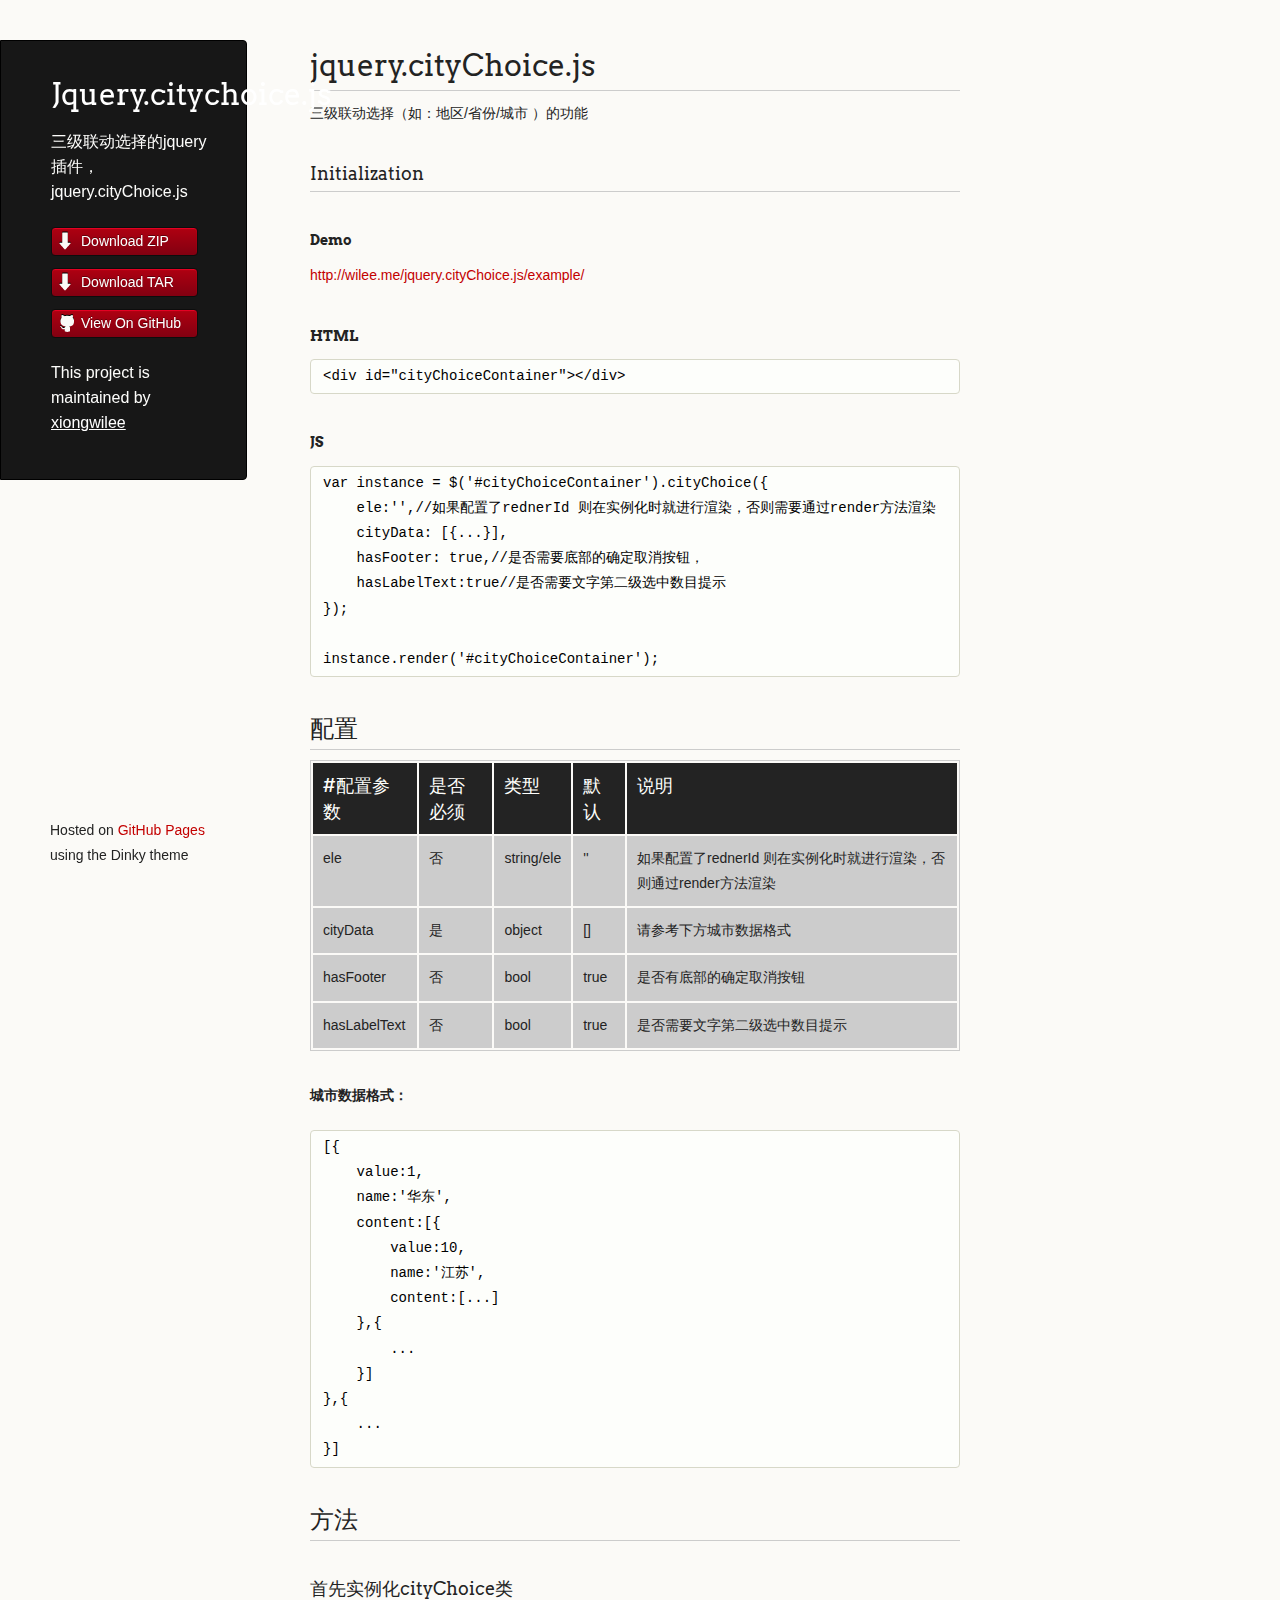
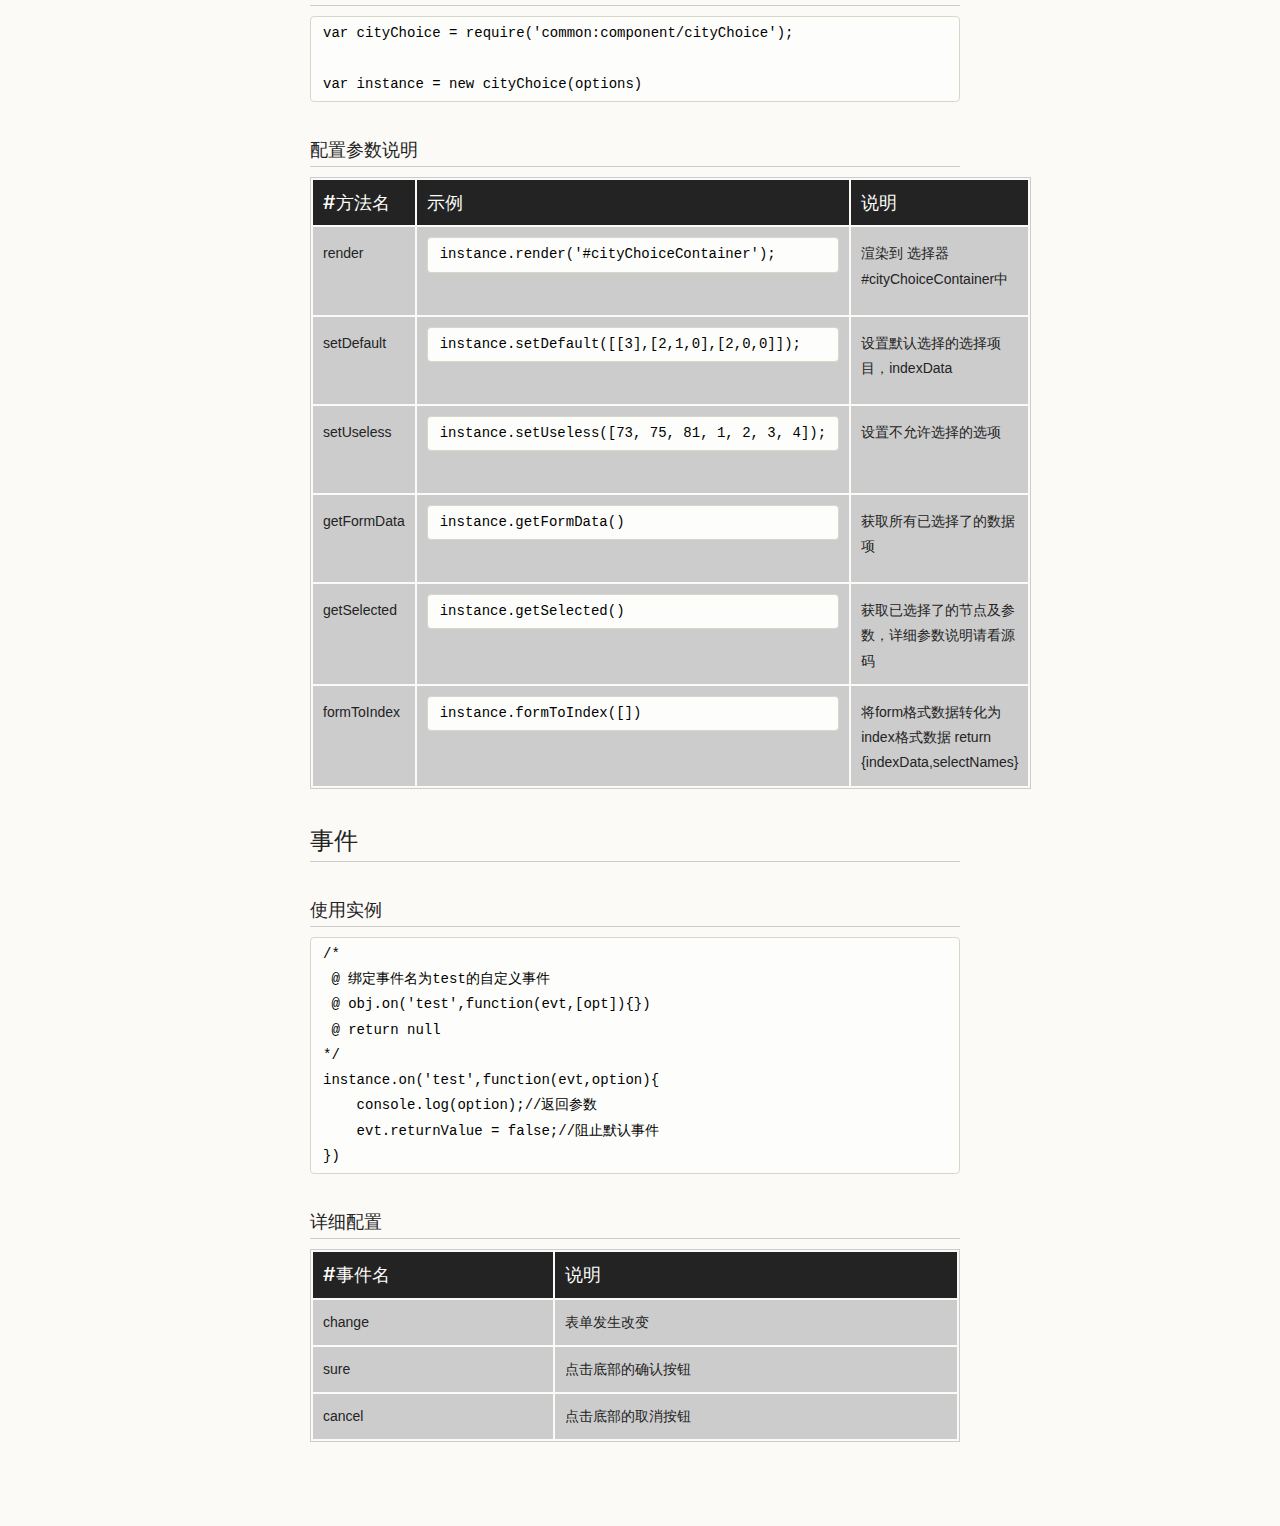
<file: index.html>
<!doctype html>
<html>
  <head>
    <meta charset="utf-8">
    <meta http-equiv="X-UA-Compatible" content="chrome=1">
    <title>Jquery.citychoice.js by xiongwilee</title>

    <link rel="stylesheet" href="stylesheets/styles.css">
    <link rel="stylesheet" href="stylesheets/github-light.css">
    <script src="javascripts/scale.fix.js"></script>
    <meta name="viewport" content="width=device-width, initial-scale=1, user-scalable=no">
    <!--[if lt IE 9]>
    <script src="//html5shiv.googlecode.com/svn/trunk/html5.js"></script>
    <![endif]-->
  </head>
  <body>
    <div class="wrapper">
      <header>
        <h1 class="header">Jquery.citychoice.js</h1>
        <p class="header">三级联动选择的jquery插件，jquery.cityChoice.js</p>

        <ul>
          <li class="download"><a class="buttons" href="https://github.com/xiongwilee/jquery.cityChoice.js/zipball/master">Download ZIP</a></li>
          <li class="download"><a class="buttons" href="https://github.com/xiongwilee/jquery.cityChoice.js/tarball/master">Download TAR</a></li>
          <li><a class="buttons github" href="https://github.com/xiongwilee/jquery.cityChoice.js">View On GitHub</a></li>
        </ul>

        <p class="header">This project is maintained by <a class="header name" href="https://github.com/xiongwilee">xiongwilee</a></p>


      </header>
      <section>
        <h1>
<a id="jquerycitychoicejs" class="anchor" href="#jquerycitychoicejs" aria-hidden="true"><span aria-hidden="true" class="octicon octicon-link"></span></a>jquery.cityChoice.js</h1>

<p>三级联动选择（如：地区/省份/城市 ）的功能</p>

<h3>
<a id="initialization" class="anchor" href="#initialization" aria-hidden="true"><span aria-hidden="true" class="octicon octicon-link"></span></a>Initialization</h3>

<h4>
<a id="demo" class="anchor" href="#demo" aria-hidden="true"><span aria-hidden="true" class="octicon octicon-link"></span></a>Demo</h4>

<p><a href="http://wilee.me/jquery.cityChoice.js/example/">http://wilee.me/jquery.cityChoice.js/example/</a> </p>

<h4>
<a id="html" class="anchor" href="#html" aria-hidden="true"><span aria-hidden="true" class="octicon octicon-link"></span></a>HTML</h4>

<pre><code>&lt;div id="cityChoiceContainer"&gt;&lt;/div&gt;
</code></pre>

<h4>
<a id="js" class="anchor" href="#js" aria-hidden="true"><span aria-hidden="true" class="octicon octicon-link"></span></a>JS</h4>

<pre><code>var instance = $('#cityChoiceContainer').cityChoice({
    ele:'',//如果配置了rednerId 则在实例化时就进行渲染，否则需要通过render方法渲染
    cityData: [{...}],
    hasFooter: true,//是否需要底部的确定取消按钮，
    hasLabelText:true//是否需要文字第二级选中数目提示
});

instance.render('#cityChoiceContainer');
</code></pre>

<h2>
<a id="配置" class="anchor" href="#%E9%85%8D%E7%BD%AE" aria-hidden="true"><span aria-hidden="true" class="octicon octicon-link"></span></a>配置</h2>

<table>
<thead>
<tr>
<th>#配置参数</th>
<th>是否必须</th>
<th>类型</th>
<th>默认</th>
<th>说明</th>
</tr>
</thead>
<tbody>
<tr>
<td>ele</td>
<td>否</td>
<td>string/ele</td>
<td>''</td>
<td>如果配置了rednerId 则在实例化时就进行渲染，否则通过render方法渲染</td>
</tr>
<tr>
<td>cityData</td>
<td>是</td>
<td>object</td>
<td>[]</td>
<td>请参考下方城市数据格式</td>
</tr>
<tr>
<td>hasFooter</td>
<td>否</td>
<td>bool</td>
<td>true</td>
<td>是否有底部的确定取消按钮</td>
</tr>
<tr>
<td>hasLabelText</td>
<td>否</td>
<td>bool</td>
<td>true</td>
<td>是否需要文字第二级选中数目提示</td>
</tr>
</tbody>
</table>

<p><strong>城市数据格式：</strong></p>

<pre><code>[{
    value:1,
    name:'华东',
    content:[{
        value:10,
        name:'江苏',
        content:[...]
    },{
        ...
    }]
},{
    ...
}]
</code></pre>

<h2>
<a id="方法" class="anchor" href="#%E6%96%B9%E6%B3%95" aria-hidden="true"><span aria-hidden="true" class="octicon octicon-link"></span></a>方法</h2>

<h3>
<a id="首先实例化citychoice类" class="anchor" href="#%E9%A6%96%E5%85%88%E5%AE%9E%E4%BE%8B%E5%8C%96citychoice%E7%B1%BB" aria-hidden="true"><span aria-hidden="true" class="octicon octicon-link"></span></a>首先实例化cityChoice类</h3>

<pre><code>var cityChoice = require('common:component/cityChoice');

var instance = new cityChoice(options)
</code></pre>

<h3>
<a id="配置参数说明" class="anchor" href="#%E9%85%8D%E7%BD%AE%E5%8F%82%E6%95%B0%E8%AF%B4%E6%98%8E" aria-hidden="true"><span aria-hidden="true" class="octicon octicon-link"></span></a>配置参数说明</h3>

<table>
<thead>
<tr>
<th>#方法名</th>
<th>示例</th>
<th>说明</th>
</tr>
</thead>
<tbody>
<tr>
<td>render</td>
<td><pre>instance.render('#cityChoiceContainer');</pre></td>
<td>渲染到 选择器#cityChoiceContainer中</td>
</tr>
<tr>
<td>setDefault</td>
<td><pre>instance.setDefault([[3],[2,1,0],[2,0,0]]);</pre></td>
<td>设置默认选择的选择项目，indexData</td>
</tr>
<tr>
<td>setUseless</td>
<td><pre>instance.setUseless([73, 75, 81, 1, 2, 3, 4]);</pre></td>
<td>设置不允许选择的选项</td>
</tr>
<tr>
<td>getFormData</td>
<td><pre>instance.getFormData()</pre></td>
<td>获取所有已选择了的数据项</td>
</tr>
<tr>
<td>getSelected</td>
<td><pre>instance.getSelected()</pre></td>
<td>获取已选择了的节点及参数，详细参数说明请看源码</td>
</tr>
<tr>
<td>formToIndex</td>
<td><pre>instance.formToIndex([])</pre></td>
<td>将form格式数据转化为index格式数据 return {indexData,selectNames}</td>
</tr>
</tbody>
</table>

<h2>
<a id="事件" class="anchor" href="#%E4%BA%8B%E4%BB%B6" aria-hidden="true"><span aria-hidden="true" class="octicon octicon-link"></span></a>事件</h2>

<h3>
<a id="使用实例" class="anchor" href="#%E4%BD%BF%E7%94%A8%E5%AE%9E%E4%BE%8B" aria-hidden="true"><span aria-hidden="true" class="octicon octicon-link"></span></a>使用实例</h3>

<pre><code>/*
 @ 绑定事件名为test的自定义事件
 @ obj.on('test',function(evt,[opt]){})
 @ return null
*/
instance.on('test',function(evt,option){
    console.log(option);//返回参数
    evt.returnValue = false;//阻止默认事件
})
</code></pre>

<h3>
<a id="详细配置" class="anchor" href="#%E8%AF%A6%E7%BB%86%E9%85%8D%E7%BD%AE" aria-hidden="true"><span aria-hidden="true" class="octicon octicon-link"></span></a>详细配置</h3>

<table>
<thead>
<tr>
<th>#事件名</th>
<th>说明</th>
</tr>
</thead>
<tbody>
<tr>
<td>change</td>
<td>表单发生改变</td>
</tr>
<tr>
<td>sure</td>
<td>点击底部的确认按钮</td>
</tr>
<tr>
<td>cancel</td>
<td>点击底部的取消按钮</td>
</tr>
</tbody>
</table>
      </section>
      <footer>
        <p><small>Hosted on <a href="https://pages.github.com">GitHub Pages</a> using the Dinky theme</small></p>
      </footer>
    </div>
    <!--[if !IE]><script>fixScale(document);</script><![endif]-->
		
  </body>
</html>
</file>
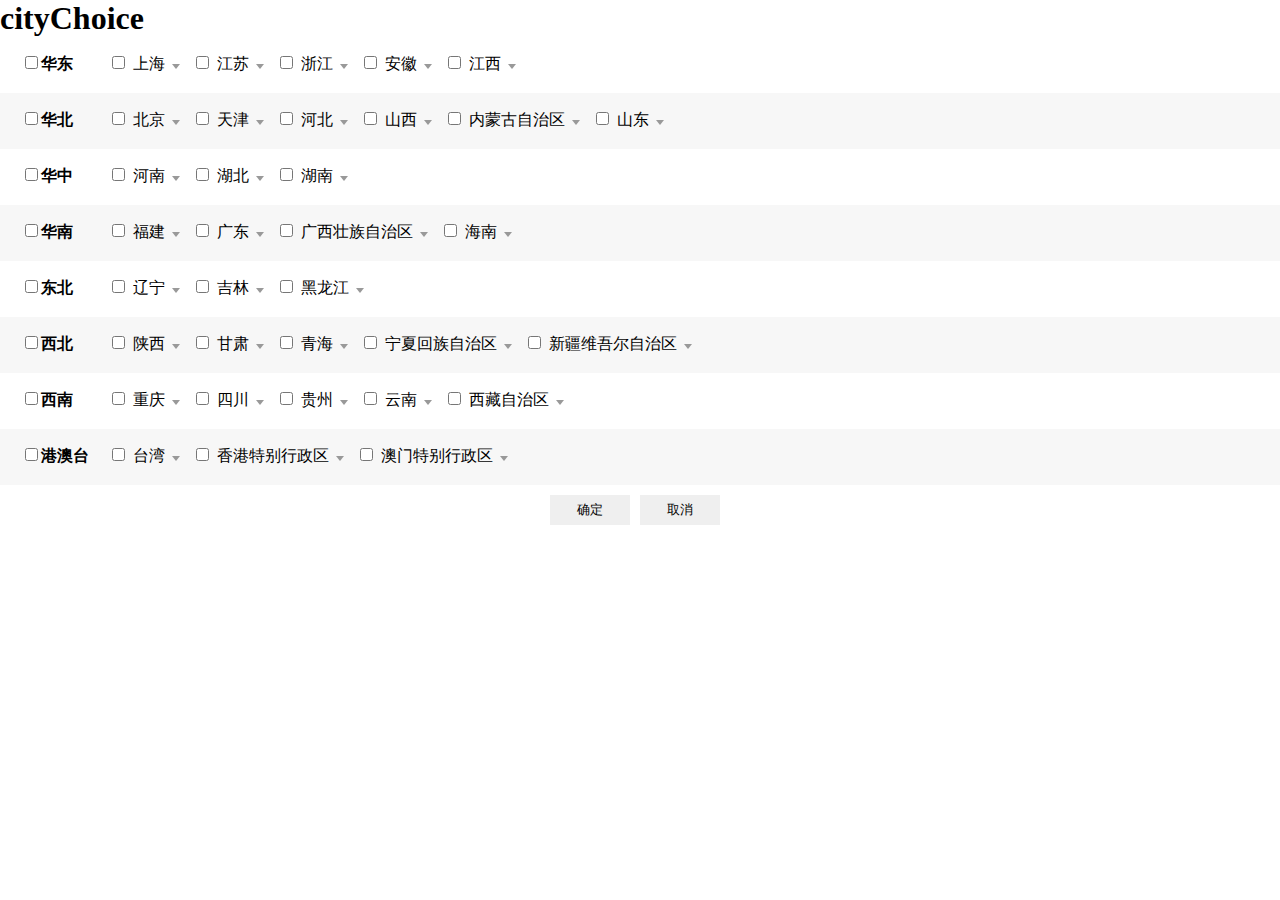
<file: example/index.html>
<!DOCTYPE html>
<html lang="zh_CN">
<head>
    <meta charset="UTF-8">
    <title>JsonEdit Demo</title>
    <script type="text/javascript" src="public/jquery-1.9.1.min.js"></script>
    <script type="text/javascript" src="jquery.cityChoice.js"></script>
    <link rel="stylesheet" type="text/css" href="jquery.cityChoice.css" media="all">
</head>
<body>

<div class="container">
    <div class="page-header">
    <h1>cityChoice</h1>
    </div>
    <div class="page-content">
        <div id="cityChoiceContent"></div>
    </div>
</div>

<script type="text/javascript">
$(function(){
    if( !'__proto__' in {} ){
        alert('用这浏览器！你逗我。。');
    }

    var cityData = [{"value":1,"name":"华东","content":[{"value":9,"name":"上海","content":[{"value":73,"name":"上海"}]},{"value":10,"name":"江苏","content":[{"value":74,"name":"南京"},{"value":75,"name":"无锡"},{"value":76,"name":"徐州"},{"value":77,"name":"常州"},{"value":78,"name":"苏州"},{"value":79,"name":"南通"},{"value":80,"name":"连云港"},{"value":81,"name":"淮安"},{"value":82,"name":"盐城"},{"value":83,"name":"扬州"},{"value":84,"name":"镇江"},{"value":85,"name":"泰州"},{"value":86,"name":"宿迁"}]},{"value":11,"name":"浙江","content":[{"value":87,"name":"杭州"},{"value":88,"name":"宁波"},{"value":89,"name":"温州"},{"value":90,"name":"嘉兴"},{"value":91,"name":"湖州"},{"value":92,"name":"绍兴"},{"value":93,"name":"金华"},{"value":94,"name":"衢州"},{"value":95,"name":"舟山"},{"value":96,"name":"台州"},{"value":97,"name":"丽水"}]},{"value":12,"name":"安徽","content":[{"value":98,"name":"合肥"},{"value":99,"name":"芜湖"},{"value":100,"name":"蚌埠"},{"value":101,"name":"淮南"},{"value":102,"name":"马鞍山"},{"value":103,"name":"淮北"},{"value":104,"name":"铜陵"},{"value":105,"name":"安庆"},{"value":106,"name":"黄山"},{"value":107,"name":"滁州"},{"value":108,"name":"阜阳"},{"value":109,"name":"宿州"},{"value":110,"name":"六安"},{"value":111,"name":"亳州"},{"value":112,"name":"池州"},{"value":113,"name":"宣城"}]},{"value":14,"name":"江西","content":[{"value":123,"name":"南昌"},{"value":124,"name":"景德镇"},{"value":125,"name":"萍乡"},{"value":126,"name":"九江"},{"value":127,"name":"新余"},{"value":128,"name":"鹰潭"},{"value":129,"name":"赣州"},{"value":130,"name":"吉安"},{"value":131,"name":"宜春"},{"value":132,"name":"抚州"},{"value":133,"name":"上饶"}]}]},{"value":2,"name":"华北","content":[{"value":1,"name":"北京","content":[{"value":1,"name":"北京"}]},{"value":2,"name":"天津","content":[{"value":2,"name":"天津"}]},{"value":3,"name":"河北","content":[{"value":3,"name":"石家庄"},{"value":4,"name":"唐山"},{"value":5,"name":"秦皇岛"},{"value":6,"name":"邯郸"},{"value":7,"name":"邢台"},{"value":8,"name":"保定"},{"value":9,"name":"张家口"},{"value":10,"name":"承德"},{"value":11,"name":"沧州"},{"value":12,"name":"廊坊"},{"value":13,"name":"衡水"}]},{"value":4,"name":"山西","content":[{"value":14,"name":"太原"},{"value":15,"name":"大同"},{"value":16,"name":"阳泉"},{"value":17,"name":"长治"},{"value":18,"name":"晋城"},{"value":19,"name":"朔州"},{"value":20,"name":"晋中"},{"value":21,"name":"运城"},{"value":22,"name":"忻州"},{"value":23,"name":"临汾"},{"value":24,"name":"吕梁"}]},{"value":5,"name":"内蒙古自治区","content":[{"value":25,"name":"呼和浩特"},{"value":26,"name":"包头"},{"value":27,"name":"乌海"},{"value":28,"name":"赤峰"},{"value":29,"name":"通辽"},{"value":30,"name":"鄂尔多斯"},{"value":31,"name":"呼伦贝尔"},{"value":32,"name":"巴彦淖尔"},{"value":33,"name":"乌兰察布"},{"value":34,"name":"兴安盟"},{"value":35,"name":"锡林郭勒盟"},{"value":36,"name":"阿拉善盟"}]},{"value":15,"name":"山东","content":[{"value":134,"name":"济南"},{"value":135,"name":"青岛"},{"value":136,"name":"淄博"},{"value":137,"name":"枣庄"},{"value":138,"name":"东营"},{"value":139,"name":"烟台"},{"value":140,"name":"潍坊"},{"value":141,"name":"济宁"},{"value":142,"name":"泰安"},{"value":143,"name":"威海"},{"value":144,"name":"日照"},{"value":145,"name":"莱芜"},{"value":146,"name":"临沂"},{"value":147,"name":"德州"},{"value":148,"name":"聊城"},{"value":149,"name":"滨州"},{"value":150,"name":"菏泽"}]}]},{"value":3,"name":"华中","content":[{"value":16,"name":"河南","content":[{"value":151,"name":"郑州"},{"value":152,"name":"开封"},{"value":153,"name":"洛阳"},{"value":154,"name":"平顶山"},{"value":155,"name":"安阳"},{"value":156,"name":"鹤壁"},{"value":157,"name":"新乡"},{"value":158,"name":"焦作"},{"value":159,"name":"济源"},{"value":160,"name":"濮阳"},{"value":161,"name":"许昌"},{"value":162,"name":"漯河"},{"value":163,"name":"三门峡"},{"value":164,"name":"南阳"},{"value":165,"name":"商丘"},{"value":166,"name":"信阳"},{"value":167,"name":"周口"},{"value":168,"name":"驻马店"}]},{"value":17,"name":"湖北","content":[{"value":169,"name":"武汉"},{"value":170,"name":"黄石"},{"value":171,"name":"十堰"},{"value":172,"name":"宜昌"},{"value":173,"name":"襄阳"},{"value":174,"name":"鄂州"},{"value":175,"name":"荆门"},{"value":176,"name":"孝感"},{"value":177,"name":"荆州"},{"value":178,"name":"黄冈"},{"value":179,"name":"咸宁"},{"value":180,"name":"随州"},{"value":181,"name":"恩施土家族苗族自治州"},{"value":182,"name":"仙桃"},{"value":183,"name":"潜江"},{"value":184,"name":"天门"},{"value":185,"name":"神农架林区"}]},{"value":18,"name":"湖南","content":[{"value":186,"name":"长沙"},{"value":187,"name":"株洲"},{"value":188,"name":"湘潭"},{"value":189,"name":"衡阳"},{"value":190,"name":"邵阳"},{"value":191,"name":"岳阳"},{"value":192,"name":"常德"},{"value":193,"name":"张家界"},{"value":194,"name":"益阳"},{"value":195,"name":"郴州"},{"value":196,"name":"永州"},{"value":197,"name":"怀化"},{"value":198,"name":"娄底"},{"value":199,"name":"湘西土家族苗族自治州"}]}]},{"value":4,"name":"华南","content":[{"value":13,"name":"福建","content":[{"value":114,"name":"福州"},{"value":115,"name":"厦门"},{"value":116,"name":"莆田"},{"value":117,"name":"三明"},{"value":118,"name":"泉州"},{"value":119,"name":"漳州"},{"value":120,"name":"南平"},{"value":121,"name":"龙岩"},{"value":122,"name":"宁德"}]},{"value":19,"name":"广东","content":[{"value":200,"name":"广州"},{"value":201,"name":"韶关"},{"value":202,"name":"深圳"},{"value":203,"name":"珠海"},{"value":204,"name":"汕头"},{"value":205,"name":"佛山"},{"value":206,"name":"江门"},{"value":207,"name":"湛江"},{"value":208,"name":"茂名"},{"value":209,"name":"肇庆"},{"value":210,"name":"惠州"},{"value":211,"name":"梅州"},{"value":212,"name":"汕尾"},{"value":213,"name":"河源"},{"value":214,"name":"阳江"},{"value":215,"name":"清远"},{"value":216,"name":"东莞"},{"value":217,"name":"中山"},{"value":218,"name":"潮州"},{"value":219,"name":"揭阳"},{"value":220,"name":"云浮"}]},{"value":20,"name":"广西壮族自治区","content":[{"value":221,"name":"南宁"},{"value":222,"name":"柳州"},{"value":223,"name":"桂林"},{"value":224,"name":"梧州"},{"value":225,"name":"北海"},{"value":226,"name":"防城港"},{"value":227,"name":"钦州"},{"value":228,"name":"贵港"},{"value":229,"name":"玉林"},{"value":230,"name":"百色"},{"value":231,"name":"贺州"},{"value":232,"name":"河池"},{"value":233,"name":"来宾"},{"value":234,"name":"崇左"}]},{"value":21,"name":"海南","content":[{"value":235,"name":"海口"},{"value":236,"name":"三亚"},{"value":237,"name":"五指山"},{"value":238,"name":"琼海"},{"value":239,"name":"儋州"},{"value":240,"name":"文昌"},{"value":241,"name":"万宁"},{"value":242,"name":"东方"},{"value":243,"name":"定安"},{"value":244,"name":"屯昌"},{"value":245,"name":"澄迈"},{"value":246,"name":"临高"},{"value":247,"name":"白沙黎族自治县"},{"value":248,"name":"昌江黎族自治县"},{"value":249,"name":"乐东黎族自治县"},{"value":250,"name":"陵水黎族自治县"},{"value":251,"name":"保亭黎族苗族自治县"},{"value":252,"name":"琼中黎族苗族自治县"},{"value":253,"name":"西沙群岛"},{"value":254,"name":"南沙群岛"},{"value":255,"name":"中沙群岛的岛礁及其海域"}]}]},{"value":5,"name":"东北","content":[{"value":6,"name":"辽宁","content":[{"value":37,"name":"沈阳"},{"value":38,"name":"大连"},{"value":39,"name":"鞍山"},{"value":40,"name":"抚顺"},{"value":41,"name":"本溪"},{"value":42,"name":"丹东"},{"value":43,"name":"锦州"},{"value":44,"name":"营口"},{"value":45,"name":"阜新"},{"value":46,"name":"辽阳"},{"value":47,"name":"盘锦"},{"value":48,"name":"铁岭"},{"value":49,"name":"朝阳"},{"value":50,"name":"葫芦岛"}]},{"value":7,"name":"吉林","content":[{"value":51,"name":"长春"},{"value":52,"name":"吉林"},{"value":53,"name":"四平"},{"value":54,"name":"辽源"},{"value":55,"name":"通化"},{"value":56,"name":"白山"},{"value":57,"name":"松原"},{"value":58,"name":"白城"},{"value":59,"name":"延边朝鲜族自治州"}]},{"value":8,"name":"黑龙江","content":[{"value":60,"name":"哈尔滨"},{"value":61,"name":"齐齐哈尔"},{"value":62,"name":"鸡西"},{"value":63,"name":"鹤岗"},{"value":64,"name":"双鸭山"},{"value":65,"name":"大庆"},{"value":66,"name":"伊春"},{"value":67,"name":"佳木斯"},{"value":68,"name":"七台河"},{"value":69,"name":"牡丹江"},{"value":70,"name":"黑河"},{"value":71,"name":"绥化"},{"value":72,"name":"大兴安岭地区"}]}]},{"value":6,"name":"西北","content":[{"value":27,"name":"陕西","content":[{"value":310,"name":"西安"},{"value":311,"name":"铜川"},{"value":312,"name":"宝鸡"},{"value":313,"name":"咸阳"},{"value":314,"name":"渭南"},{"value":315,"name":"延安"},{"value":316,"name":"汉中"},{"value":317,"name":"榆林"},{"value":318,"name":"安康"},{"value":319,"name":"商洛"}]},{"value":28,"name":"甘肃","content":[{"value":320,"name":"兰州"},{"value":321,"name":"嘉峪关"},{"value":322,"name":"金昌"},{"value":323,"name":"白银"},{"value":324,"name":"天水"},{"value":325,"name":"武威"},{"value":326,"name":"张掖"},{"value":327,"name":"平凉"},{"value":328,"name":"酒泉"},{"value":329,"name":"庆阳"},{"value":330,"name":"定西"},{"value":331,"name":"陇南"},{"value":332,"name":"临夏回族自治州"},{"value":333,"name":"甘南藏族自治州"}]},{"value":29,"name":"青海","content":[{"value":334,"name":"西宁"},{"value":335,"name":"海东地区"},{"value":336,"name":"海北藏族自治州"},{"value":337,"name":"黄南藏族自治州"},{"value":338,"name":"海南藏族自治州"},{"value":339,"name":"果洛藏族自治州"},{"value":340,"name":"玉树藏族自治州"},{"value":341,"name":"海西蒙古族藏族自治州"}]},{"value":30,"name":"宁夏回族自治区","content":[{"value":342,"name":"银川"},{"value":343,"name":"石嘴山"},{"value":344,"name":"吴忠"},{"value":345,"name":"固原"},{"value":346,"name":"中卫"}]},{"value":31,"name":"新疆维吾尔自治区","content":[{"value":347,"name":"乌鲁木齐"},{"value":348,"name":"克拉玛依"},{"value":349,"name":"吐鲁番地区"},{"value":350,"name":"哈密地区"},{"value":351,"name":"昌吉回族自治州"},{"value":352,"name":"博尔塔拉蒙古自治州"},{"value":353,"name":"巴音郭楞蒙古自治州"},{"value":354,"name":"阿克苏地区"},{"value":355,"name":"克孜勒苏柯尔克孜自治州"},{"value":356,"name":"喀什地区"},{"value":357,"name":"和田地区"},{"value":358,"name":"伊犁哈萨克自治州"},{"value":359,"name":"塔城地区"},{"value":360,"name":"阿勒泰地区"},{"value":361,"name":"石河子"},{"value":362,"name":"阿拉尔"},{"value":363,"name":"图木舒克"},{"value":364,"name":"五家渠"}]}]},{"value":7,"name":"西南","content":[{"value":22,"name":"重庆","content":[{"value":256,"name":"重庆"}]},{"value":23,"name":"四川","content":[{"value":257,"name":"成都"},{"value":258,"name":"自贡"},{"value":259,"name":"攀枝花"},{"value":260,"name":"泸州"},{"value":261,"name":"德阳"},{"value":262,"name":"绵阳"},{"value":263,"name":"广元"},{"value":264,"name":"遂宁"},{"value":265,"name":"内江"},{"value":266,"name":"乐山"},{"value":267,"name":"南充"},{"value":268,"name":"眉山"},{"value":269,"name":"宜宾"},{"value":270,"name":"广安"},{"value":271,"name":"达州"},{"value":272,"name":"雅安"},{"value":273,"name":"巴中"},{"value":274,"name":"资阳"},{"value":275,"name":"阿坝藏族羌族自治州"},{"value":276,"name":"甘孜藏族自治州"},{"value":277,"name":"凉山彝族自治州"}]},{"value":24,"name":"贵州","content":[{"value":278,"name":"贵阳"},{"value":279,"name":"六盘水"},{"value":280,"name":"遵义"},{"value":281,"name":"安顺"},{"value":282,"name":"铜仁地区"},{"value":283,"name":"黔西南布依族苗族自治州"},{"value":284,"name":"毕节地区"},{"value":285,"name":"黔东南苗族侗族自治州"},{"value":286,"name":"黔南布依族苗族自治州"}]},{"value":25,"name":"云南","content":[{"value":287,"name":"昆明"},{"value":288,"name":"曲靖"},{"value":289,"name":"玉溪"},{"value":290,"name":"保山"},{"value":291,"name":"昭通"},{"value":292,"name":"丽江"},{"value":293,"name":"普洱"},{"value":294,"name":"临沧"},{"value":295,"name":"楚雄彝族自治州"},{"value":296,"name":"红河哈尼族彝族自治州"},{"value":297,"name":"文山壮族苗族自治州"},{"value":298,"name":"西双版纳傣族自治州"},{"value":299,"name":"大理白族自治州"},{"value":300,"name":"德宏傣族景颇族自治州"},{"value":301,"name":"怒江傈僳族自治州"},{"value":302,"name":"迪庆藏族自治州"}]},{"value":26,"name":"西藏自治区","content":[{"value":303,"name":"拉萨"},{"value":304,"name":"昌都地区"},{"value":305,"name":"山南地区"},{"value":306,"name":"日喀则地区"},{"value":307,"name":"那曲地区"},{"value":308,"name":"阿里地区"},{"value":309,"name":"林芝地区"}]}]},{"value":8,"name":"港澳台","content":[{"value":32,"name":"台湾","content":[{"value":365,"name":"台北"},{"value":366,"name":"高雄"},{"value":367,"name":"台南"},{"value":368,"name":"台中"},{"value":369,"name":"金门县"},{"value":370,"name":"南投县"},{"value":371,"name":"基隆"},{"value":372,"name":"新竹"},{"value":373,"name":"嘉义"},{"value":374,"name":"新北"},{"value":375,"name":"依兰县"},{"value":376,"name":"新竹县"},{"value":377,"name":"桃园县"},{"value":378,"name":"苗栗县"},{"value":379,"name":"彰化县"},{"value":380,"name":"嘉义县"},{"value":381,"name":"云林县"},{"value":382,"name":"屏东县"},{"value":383,"name":"台东县"},{"value":384,"name":"花莲县"},{"value":385,"name":"澎湖县"}]},{"value":33,"name":"香港特别行政区","content":[{"value":386,"name":"香港岛"},{"value":387,"name":"九龙"},{"value":388,"name":"新界"}]},{"value":34,"name":"澳门特别行政区","content":[{"value":389,"name":"澳门半岛"},{"value":390,"name":"离岛"}]}]}];

    var edit = $("#cityChoiceContent").cityChoice({
        cityData:cityData,
        hasFooter:true
    });

/*
[
  {
    "value": 1,
    "name": "华东",
    "content": [
      {
        "value": 9,
        "name": "上海",
        "content": [
          {
            "value": 73,
            "name": "上海"
          }
        ]
      },
      {
        "value": 10,
        "name": "江苏",
        "content": [
          {
            "value": 74,
            "name": "南京"
          },
          {
            "value": 75,
            "name": "无锡"
          },
          {
            "value": 76,
            "name": "徐州"
          },
          {
            "value": 77,
            "name": "常州"
          },
          {
            "value": 78,
            "name": "苏州"
          },
          {
            "value": 79,
            "name": "南通"
          },
          {
            "value": 80,
            "name": "连云港"
          },
          {
            "value": 81,
            "name": "淮安"
          },
          {
            "value": 82,
            "name": "盐城"
          },
          {
            "value": 83,
            "name": "扬州"
          },
          {
            "value": 84,
            "name": "镇江"
          },
          {
            "value": 85,
            "name": "泰州"
          },
          {
            "value": 86,
            "name": "宿迁"
          }
        ]
      },
      {
        "value": 11,
        "name": "浙江",
        "content": [
          {
            "value": 87,
            "name": "杭州"
          },
          {
            "value": 88,
            "name": "宁波"
          },
          {
            "value": 89,
            "name": "温州"
          },
          {
            "value": 90,
            "name": "嘉兴"
          },
          {
            "value": 91,
            "name": "湖州"
          },
          {
            "value": 92,
            "name": "绍兴"
          },
          {
            "value": 93,
            "name": "金华"
          },
          {
            "value": 94,
            "name": "衢州"
          },
          {
            "value": 95,
            "name": "舟山"
          },
          {
            "value": 96,
            "name": "台州"
          },
          {
            "value": 97,
            "name": "丽水"
          }
        ]
      },
      {
        "value": 12,
        "name": "安徽",
        "content": [
          {
            "value": 98,
            "name": "合肥"
          },
          {
            "value": 99,
            "name": "芜湖"
          },
          {
            "value": 100,
            "name": "蚌埠"
          },
          {
            "value": 101,
            "name": "淮南"
          },
          {
            "value": 102,
            "name": "马鞍山"
          },
          {
            "value": 103,
            "name": "淮北"
          },
          {
            "value": 104,
            "name": "铜陵"
          },
          {
            "value": 105,
            "name": "安庆"
          },
          {
            "value": 106,
            "name": "黄山"
          },
          {
            "value": 107,
            "name": "滁州"
          },
          {
            "value": 108,
            "name": "阜阳"
          },
          {
            "value": 109,
            "name": "宿州"
          },
          {
            "value": 110,
            "name": "六安"
          },
          {
            "value": 111,
            "name": "亳州"
          },
          {
            "value": 112,
            "name": "池州"
          },
          {
            "value": 113,
            "name": "宣城"
          }
        ]
      },
      {
        "value": 14,
        "name": "江西",
        "content": [
          {
            "value": 123,
            "name": "南昌"
          },
          {
            "value": 124,
            "name": "景德镇"
          },
          {
            "value": 125,
            "name": "萍乡"
          },
          {
            "value": 126,
            "name": "九江"
          },
          {
            "value": 127,
            "name": "新余"
          },
          {
            "value": 128,
            "name": "鹰潭"
          },
          {
            "value": 129,
            "name": "赣州"
          },
          {
            "value": 130,
            "name": "吉安"
          },
          {
            "value": 131,
            "name": "宜春"
          },
          {
            "value": 132,
            "name": "抚州"
          },
          {
            "value": 133,
            "name": "上饶"
          }
        ]
      }
    ]
  },
  {
    "value": 2,
    "name": "华北",
    "content": [
      {
        "value": 1,
        "name": "北京",
        "content": [
          {
            "value": 1,
            "name": "北京"
          }
        ]
      },
      {
        "value": 2,
        "name": "天津",
        "content": [
          {
            "value": 2,
            "name": "天津"
          }
        ]
      },
      {
        "value": 3,
        "name": "河北",
        "content": [
          {
            "value": 3,
            "name": "石家庄"
          },
          {
            "value": 4,
            "name": "唐山"
          },
          {
            "value": 5,
            "name": "秦皇岛"
          },
          {
            "value": 6,
            "name": "邯郸"
          },
          {
            "value": 7,
            "name": "邢台"
          },
          {
            "value": 8,
            "name": "保定"
          },
          {
            "value": 9,
            "name": "张家口"
          },
          {
            "value": 10,
            "name": "承德"
          },
          {
            "value": 11,
            "name": "沧州"
          },
          {
            "value": 12,
            "name": "廊坊"
          },
          {
            "value": 13,
            "name": "衡水"
          }
        ]
      },
      {
        "value": 4,
        "name": "山西",
        "content": [
          {
            "value": 14,
            "name": "太原"
          },
          {
            "value": 15,
            "name": "大同"
          },
          {
            "value": 16,
            "name": "阳泉"
          },
          {
            "value": 17,
            "name": "长治"
          },
          {
            "value": 18,
            "name": "晋城"
          },
          {
            "value": 19,
            "name": "朔州"
          },
          {
            "value": 20,
            "name": "晋中"
          },
          {
            "value": 21,
            "name": "运城"
          },
          {
            "value": 22,
            "name": "忻州"
          },
          {
            "value": 23,
            "name": "临汾"
          },
          {
            "value": 24,
            "name": "吕梁"
          }
        ]
      },
      {
        "value": 5,
        "name": "内蒙古自治区",
        "content": [
          {
            "value": 25,
            "name": "呼和浩特"
          },
          {
            "value": 26,
            "name": "包头"
          },
          {
            "value": 27,
            "name": "乌海"
          },
          {
            "value": 28,
            "name": "赤峰"
          },
          {
            "value": 29,
            "name": "通辽"
          },
          {
            "value": 30,
            "name": "鄂尔多斯"
          },
          {
            "value": 31,
            "name": "呼伦贝尔"
          },
          {
            "value": 32,
            "name": "巴彦淖尔"
          },
          {
            "value": 33,
            "name": "乌兰察布"
          },
          {
            "value": 34,
            "name": "兴安盟"
          },
          {
            "value": 35,
            "name": "锡林郭勒盟"
          },
          {
            "value": 36,
            "name": "阿拉善盟"
          }
        ]
      },
      {
        "value": 15,
        "name": "山东",
        "content": [
          {
            "value": 134,
            "name": "济南"
          },
          {
            "value": 135,
            "name": "青岛"
          },
          {
            "value": 136,
            "name": "淄博"
          },
          {
            "value": 137,
            "name": "枣庄"
          },
          {
            "value": 138,
            "name": "东营"
          },
          {
            "value": 139,
            "name": "烟台"
          },
          {
            "value": 140,
            "name": "潍坊"
          },
          {
            "value": 141,
            "name": "济宁"
          },
          {
            "value": 142,
            "name": "泰安"
          },
          {
            "value": 143,
            "name": "威海"
          },
          {
            "value": 144,
            "name": "日照"
          },
          {
            "value": 145,
            "name": "莱芜"
          },
          {
            "value": 146,
            "name": "临沂"
          },
          {
            "value": 147,
            "name": "德州"
          },
          {
            "value": 148,
            "name": "聊城"
          },
          {
            "value": 149,
            "name": "滨州"
          },
          {
            "value": 150,
            "name": "菏泽"
          }
        ]
      }
    ]
  },
  {
    "value": 3,
    "name": "华中",
    "content": [
      {
        "value": 16,
        "name": "河南",
        "content": [
          {
            "value": 151,
            "name": "郑州"
          },
          {
            "value": 152,
            "name": "开封"
          },
          {
            "value": 153,
            "name": "洛阳"
          },
          {
            "value": 154,
            "name": "平顶山"
          },
          {
            "value": 155,
            "name": "安阳"
          },
          {
            "value": 156,
            "name": "鹤壁"
          },
          {
            "value": 157,
            "name": "新乡"
          },
          {
            "value": 158,
            "name": "焦作"
          },
          {
            "value": 159,
            "name": "济源"
          },
          {
            "value": 160,
            "name": "濮阳"
          },
          {
            "value": 161,
            "name": "许昌"
          },
          {
            "value": 162,
            "name": "漯河"
          },
          {
            "value": 163,
            "name": "三门峡"
          },
          {
            "value": 164,
            "name": "南阳"
          },
          {
            "value": 165,
            "name": "商丘"
          },
          {
            "value": 166,
            "name": "信阳"
          },
          {
            "value": 167,
            "name": "周口"
          },
          {
            "value": 168,
            "name": "驻马店"
          }
        ]
      },
      {
        "value": 17,
        "name": "湖北",
        "content": [
          {
            "value": 169,
            "name": "武汉"
          },
          {
            "value": 170,
            "name": "黄石"
          },
          {
            "value": 171,
            "name": "十堰"
          },
          {
            "value": 172,
            "name": "宜昌"
          },
          {
            "value": 173,
            "name": "襄阳"
          },
          {
            "value": 174,
            "name": "鄂州"
          },
          {
            "value": 175,
            "name": "荆门"
          },
          {
            "value": 176,
            "name": "孝感"
          },
          {
            "value": 177,
            "name": "荆州"
          },
          {
            "value": 178,
            "name": "黄冈"
          },
          {
            "value": 179,
            "name": "咸宁"
          },
          {
            "value": 180,
            "name": "随州"
          },
          {
            "value": 181,
            "name": "恩施土家族苗族自治州"
          },
          {
            "value": 182,
            "name": "仙桃"
          },
          {
            "value": 183,
            "name": "潜江"
          },
          {
            "value": 184,
            "name": "天门"
          },
          {
            "value": 185,
            "name": "神农架林区"
          }
        ]
      },
      {
        "value": 18,
        "name": "湖南",
        "content": [
          {
            "value": 186,
            "name": "长沙"
          },
          {
            "value": 187,
            "name": "株洲"
          },
          {
            "value": 188,
            "name": "湘潭"
          },
          {
            "value": 189,
            "name": "衡阳"
          },
          {
            "value": 190,
            "name": "邵阳"
          },
          {
            "value": 191,
            "name": "岳阳"
          },
          {
            "value": 192,
            "name": "常德"
          },
          {
            "value": 193,
            "name": "张家界"
          },
          {
            "value": 194,
            "name": "益阳"
          },
          {
            "value": 195,
            "name": "郴州"
          },
          {
            "value": 196,
            "name": "永州"
          },
          {
            "value": 197,
            "name": "怀化"
          },
          {
            "value": 198,
            "name": "娄底"
          },
          {
            "value": 199,
            "name": "湘西土家族苗族自治州"
          }
        ]
      }
    ]
  },
  {
    "value": 4,
    "name": "华南",
    "content": [
      {
        "value": 13,
        "name": "福建",
        "content": [
          {
            "value": 114,
            "name": "福州"
          },
          {
            "value": 115,
            "name": "厦门"
          },
          {
            "value": 116,
            "name": "莆田"
          },
          {
            "value": 117,
            "name": "三明"
          },
          {
            "value": 118,
            "name": "泉州"
          },
          {
            "value": 119,
            "name": "漳州"
          },
          {
            "value": 120,
            "name": "南平"
          },
          {
            "value": 121,
            "name": "龙岩"
          },
          {
            "value": 122,
            "name": "宁德"
          }
        ]
      },
      {
        "value": 19,
        "name": "广东",
        "content": [
          {
            "value": 200,
            "name": "广州"
          },
          {
            "value": 201,
            "name": "韶关"
          },
          {
            "value": 202,
            "name": "深圳"
          },
          {
            "value": 203,
            "name": "珠海"
          },
          {
            "value": 204,
            "name": "汕头"
          },
          {
            "value": 205,
            "name": "佛山"
          },
          {
            "value": 206,
            "name": "江门"
          },
          {
            "value": 207,
            "name": "湛江"
          },
          {
            "value": 208,
            "name": "茂名"
          },
          {
            "value": 209,
            "name": "肇庆"
          },
          {
            "value": 210,
            "name": "惠州"
          },
          {
            "value": 211,
            "name": "梅州"
          },
          {
            "value": 212,
            "name": "汕尾"
          },
          {
            "value": 213,
            "name": "河源"
          },
          {
            "value": 214,
            "name": "阳江"
          },
          {
            "value": 215,
            "name": "清远"
          },
          {
            "value": 216,
            "name": "东莞"
          },
          {
            "value": 217,
            "name": "中山"
          },
          {
            "value": 218,
            "name": "潮州"
          },
          {
            "value": 219,
            "name": "揭阳"
          },
          {
            "value": 220,
            "name": "云浮"
          }
        ]
      },
      {
        "value": 20,
        "name": "广西壮族自治区",
        "content": [
          {
            "value": 221,
            "name": "南宁"
          },
          {
            "value": 222,
            "name": "柳州"
          },
          {
            "value": 223,
            "name": "桂林"
          },
          {
            "value": 224,
            "name": "梧州"
          },
          {
            "value": 225,
            "name": "北海"
          },
          {
            "value": 226,
            "name": "防城港"
          },
          {
            "value": 227,
            "name": "钦州"
          },
          {
            "value": 228,
            "name": "贵港"
          },
          {
            "value": 229,
            "name": "玉林"
          },
          {
            "value": 230,
            "name": "百色"
          },
          {
            "value": 231,
            "name": "贺州"
          },
          {
            "value": 232,
            "name": "河池"
          },
          {
            "value": 233,
            "name": "来宾"
          },
          {
            "value": 234,
            "name": "崇左"
          }
        ]
      },
      {
        "value": 21,
        "name": "海南",
        "content": [
          {
            "value": 235,
            "name": "海口"
          },
          {
            "value": 236,
            "name": "三亚"
          },
          {
            "value": 237,
            "name": "五指山"
          },
          {
            "value": 238,
            "name": "琼海"
          },
          {
            "value": 239,
            "name": "儋州"
          },
          {
            "value": 240,
            "name": "文昌"
          },
          {
            "value": 241,
            "name": "万宁"
          },
          {
            "value": 242,
            "name": "东方"
          },
          {
            "value": 243,
            "name": "定安"
          },
          {
            "value": 244,
            "name": "屯昌"
          },
          {
            "value": 245,
            "name": "澄迈"
          },
          {
            "value": 246,
            "name": "临高"
          },
          {
            "value": 247,
            "name": "白沙黎族自治县"
          },
          {
            "value": 248,
            "name": "昌江黎族自治县"
          },
          {
            "value": 249,
            "name": "乐东黎族自治县"
          },
          {
            "value": 250,
            "name": "陵水黎族自治县"
          },
          {
            "value": 251,
            "name": "保亭黎族苗族自治县"
          },
          {
            "value": 252,
            "name": "琼中黎族苗族自治县"
          },
          {
            "value": 253,
            "name": "西沙群岛"
          },
          {
            "value": 254,
            "name": "南沙群岛"
          },
          {
            "value": 255,
            "name": "中沙群岛的岛礁及其海域"
          }
        ]
      }
    ]
  },
  {
    "value": 5,
    "name": "东北",
    "content": [
      {
        "value": 6,
        "name": "辽宁",
        "content": [
          {
            "value": 37,
            "name": "沈阳"
          },
          {
            "value": 38,
            "name": "大连"
          },
          {
            "value": 39,
            "name": "鞍山"
          },
          {
            "value": 40,
            "name": "抚顺"
          },
          {
            "value": 41,
            "name": "本溪"
          },
          {
            "value": 42,
            "name": "丹东"
          },
          {
            "value": 43,
            "name": "锦州"
          },
          {
            "value": 44,
            "name": "营口"
          },
          {
            "value": 45,
            "name": "阜新"
          },
          {
            "value": 46,
            "name": "辽阳"
          },
          {
            "value": 47,
            "name": "盘锦"
          },
          {
            "value": 48,
            "name": "铁岭"
          },
          {
            "value": 49,
            "name": "朝阳"
          },
          {
            "value": 50,
            "name": "葫芦岛"
          }
        ]
      },
      {
        "value": 7,
        "name": "吉林",
        "content": [
          {
            "value": 51,
            "name": "长春"
          },
          {
            "value": 52,
            "name": "吉林"
          },
          {
            "value": 53,
            "name": "四平"
          },
          {
            "value": 54,
            "name": "辽源"
          },
          {
            "value": 55,
            "name": "通化"
          },
          {
            "value": 56,
            "name": "白山"
          },
          {
            "value": 57,
            "name": "松原"
          },
          {
            "value": 58,
            "name": "白城"
          },
          {
            "value": 59,
            "name": "延边朝鲜族自治州"
          }
        ]
      },
      {
        "value": 8,
        "name": "黑龙江",
        "content": [
          {
            "value": 60,
            "name": "哈尔滨"
          },
          {
            "value": 61,
            "name": "齐齐哈尔"
          },
          {
            "value": 62,
            "name": "鸡西"
          },
          {
            "value": 63,
            "name": "鹤岗"
          },
          {
            "value": 64,
            "name": "双鸭山"
          },
          {
            "value": 65,
            "name": "大庆"
          },
          {
            "value": 66,
            "name": "伊春"
          },
          {
            "value": 67,
            "name": "佳木斯"
          },
          {
            "value": 68,
            "name": "七台河"
          },
          {
            "value": 69,
            "name": "牡丹江"
          },
          {
            "value": 70,
            "name": "黑河"
          },
          {
            "value": 71,
            "name": "绥化"
          },
          {
            "value": 72,
            "name": "大兴安岭地区"
          }
        ]
      }
    ]
  },
  {
    "value": 6,
    "name": "西北",
    "content": [
      {
        "value": 27,
        "name": "陕西",
        "content": [
          {
            "value": 310,
            "name": "西安"
          },
          {
            "value": 311,
            "name": "铜川"
          },
          {
            "value": 312,
            "name": "宝鸡"
          },
          {
            "value": 313,
            "name": "咸阳"
          },
          {
            "value": 314,
            "name": "渭南"
          },
          {
            "value": 315,
            "name": "延安"
          },
          {
            "value": 316,
            "name": "汉中"
          },
          {
            "value": 317,
            "name": "榆林"
          },
          {
            "value": 318,
            "name": "安康"
          },
          {
            "value": 319,
            "name": "商洛"
          }
        ]
      },
      {
        "value": 28,
        "name": "甘肃",
        "content": [
          {
            "value": 320,
            "name": "兰州"
          },
          {
            "value": 321,
            "name": "嘉峪关"
          },
          {
            "value": 322,
            "name": "金昌"
          },
          {
            "value": 323,
            "name": "白银"
          },
          {
            "value": 324,
            "name": "天水"
          },
          {
            "value": 325,
            "name": "武威"
          },
          {
            "value": 326,
            "name": "张掖"
          },
          {
            "value": 327,
            "name": "平凉"
          },
          {
            "value": 328,
            "name": "酒泉"
          },
          {
            "value": 329,
            "name": "庆阳"
          },
          {
            "value": 330,
            "name": "定西"
          },
          {
            "value": 331,
            "name": "陇南"
          },
          {
            "value": 332,
            "name": "临夏回族自治州"
          },
          {
            "value": 333,
            "name": "甘南藏族自治州"
          }
        ]
      },
      {
        "value": 29,
        "name": "青海",
        "content": [
          {
            "value": 334,
            "name": "西宁"
          },
          {
            "value": 335,
            "name": "海东地区"
          },
          {
            "value": 336,
            "name": "海北藏族自治州"
          },
          {
            "value": 337,
            "name": "黄南藏族自治州"
          },
          {
            "value": 338,
            "name": "海南藏族自治州"
          },
          {
            "value": 339,
            "name": "果洛藏族自治州"
          },
          {
            "value": 340,
            "name": "玉树藏族自治州"
          },
          {
            "value": 341,
            "name": "海西蒙古族藏族自治州"
          }
        ]
      },
      {
        "value": 30,
        "name": "宁夏回族自治区",
        "content": [
          {
            "value": 342,
            "name": "银川"
          },
          {
            "value": 343,
            "name": "石嘴山"
          },
          {
            "value": 344,
            "name": "吴忠"
          },
          {
            "value": 345,
            "name": "固原"
          },
          {
            "value": 346,
            "name": "中卫"
          }
        ]
      },
      {
        "value": 31,
        "name": "新疆维吾尔自治区",
        "content": [
          {
            "value": 347,
            "name": "乌鲁木齐"
          },
          {
            "value": 348,
            "name": "克拉玛依"
          },
          {
            "value": 349,
            "name": "吐鲁番地区"
          },
          {
            "value": 350,
            "name": "哈密地区"
          },
          {
            "value": 351,
            "name": "昌吉回族自治州"
          },
          {
            "value": 352,
            "name": "博尔塔拉蒙古自治州"
          },
          {
            "value": 353,
            "name": "巴音郭楞蒙古自治州"
          },
          {
            "value": 354,
            "name": "阿克苏地区"
          },
          {
            "value": 355,
            "name": "克孜勒苏柯尔克孜自治州"
          },
          {
            "value": 356,
            "name": "喀什地区"
          },
          {
            "value": 357,
            "name": "和田地区"
          },
          {
            "value": 358,
            "name": "伊犁哈萨克自治州"
          },
          {
            "value": 359,
            "name": "塔城地区"
          },
          {
            "value": 360,
            "name": "阿勒泰地区"
          },
          {
            "value": 361,
            "name": "石河子"
          },
          {
            "value": 362,
            "name": "阿拉尔"
          },
          {
            "value": 363,
            "name": "图木舒克"
          },
          {
            "value": 364,
            "name": "五家渠"
          }
        ]
      }
    ]
  },
  {
    "value": 7,
    "name": "西南",
    "content": [
      {
        "value": 22,
        "name": "重庆",
        "content": [
          {
            "value": 256,
            "name": "重庆"
          }
        ]
      },
      {
        "value": 23,
        "name": "四川",
        "content": [
          {
            "value": 257,
            "name": "成都"
          },
          {
            "value": 258,
            "name": "自贡"
          },
          {
            "value": 259,
            "name": "攀枝花"
          },
          {
            "value": 260,
            "name": "泸州"
          },
          {
            "value": 261,
            "name": "德阳"
          },
          {
            "value": 262,
            "name": "绵阳"
          },
          {
            "value": 263,
            "name": "广元"
          },
          {
            "value": 264,
            "name": "遂宁"
          },
          {
            "value": 265,
            "name": "内江"
          },
          {
            "value": 266,
            "name": "乐山"
          },
          {
            "value": 267,
            "name": "南充"
          },
          {
            "value": 268,
            "name": "眉山"
          },
          {
            "value": 269,
            "name": "宜宾"
          },
          {
            "value": 270,
            "name": "广安"
          },
          {
            "value": 271,
            "name": "达州"
          },
          {
            "value": 272,
            "name": "雅安"
          },
          {
            "value": 273,
            "name": "巴中"
          },
          {
            "value": 274,
            "name": "资阳"
          },
          {
            "value": 275,
            "name": "阿坝藏族羌族自治州"
          },
          {
            "value": 276,
            "name": "甘孜藏族自治州"
          },
          {
            "value": 277,
            "name": "凉山彝族自治州"
          }
        ]
      },
      {
        "value": 24,
        "name": "贵州",
        "content": [
          {
            "value": 278,
            "name": "贵阳"
          },
          {
            "value": 279,
            "name": "六盘水"
          },
          {
            "value": 280,
            "name": "遵义"
          },
          {
            "value": 281,
            "name": "安顺"
          },
          {
            "value": 282,
            "name": "铜仁地区"
          },
          {
            "value": 283,
            "name": "黔西南布依族苗族自治州"
          },
          {
            "value": 284,
            "name": "毕节地区"
          },
          {
            "value": 285,
            "name": "黔东南苗族侗族自治州"
          },
          {
            "value": 286,
            "name": "黔南布依族苗族自治州"
          }
        ]
      },
      {
        "value": 25,
        "name": "云南",
        "content": [
          {
            "value": 287,
            "name": "昆明"
          },
          {
            "value": 288,
            "name": "曲靖"
          },
          {
            "value": 289,
            "name": "玉溪"
          },
          {
            "value": 290,
            "name": "保山"
          },
          {
            "value": 291,
            "name": "昭通"
          },
          {
            "value": 292,
            "name": "丽江"
          },
          {
            "value": 293,
            "name": "普洱"
          },
          {
            "value": 294,
            "name": "临沧"
          },
          {
            "value": 295,
            "name": "楚雄彝族自治州"
          },
          {
            "value": 296,
            "name": "红河哈尼族彝族自治州"
          },
          {
            "value": 297,
            "name": "文山壮族苗族自治州"
          },
          {
            "value": 298,
            "name": "西双版纳傣族自治州"
          },
          {
            "value": 299,
            "name": "大理白族自治州"
          },
          {
            "value": 300,
            "name": "德宏傣族景颇族自治州"
          },
          {
            "value": 301,
            "name": "怒江傈僳族自治州"
          },
          {
            "value": 302,
            "name": "迪庆藏族自治州"
          }
        ]
      },
      {
        "value": 26,
        "name": "西藏自治区",
        "content": [
          {
            "value": 303,
            "name": "拉萨"
          },
          {
            "value": 304,
            "name": "昌都地区"
          },
          {
            "value": 305,
            "name": "山南地区"
          },
          {
            "value": 306,
            "name": "日喀则地区"
          },
          {
            "value": 307,
            "name": "那曲地区"
          },
          {
            "value": 308,
            "name": "阿里地区"
          },
          {
            "value": 309,
            "name": "林芝地区"
          }
        ]
      }
    ]
  },
  {
    "value": 8,
    "name": "港澳台",
    "content": [
      {
        "value": 32,
        "name": "台湾",
        "content": [
          {
            "value": 365,
            "name": "台北"
          },
          {
            "value": 366,
            "name": "高雄"
          },
          {
            "value": 367,
            "name": "台南"
          },
          {
            "value": 368,
            "name": "台中"
          },
          {
            "value": 369,
            "name": "金门县"
          },
          {
            "value": 370,
            "name": "南投县"
          },
          {
            "value": 371,
            "name": "基隆"
          },
          {
            "value": 372,
            "name": "新竹"
          },
          {
            "value": 373,
            "name": "嘉义"
          },
          {
            "value": 374,
            "name": "新北"
          },
          {
            "value": 375,
            "name": "依兰县"
          },
          {
            "value": 376,
            "name": "新竹县"
          },
          {
            "value": 377,
            "name": "桃园县"
          },
          {
            "value": 378,
            "name": "苗栗县"
          },
          {
            "value": 379,
            "name": "彰化县"
          },
          {
            "value": 380,
            "name": "嘉义县"
          },
          {
            "value": 381,
            "name": "云林县"
          },
          {
            "value": 382,
            "name": "屏东县"
          },
          {
            "value": 383,
            "name": "台东县"
          },
          {
            "value": 384,
            "name": "花莲县"
          },
          {
            "value": 385,
            "name": "澎湖县"
          }
        ]
      },
      {
        "value": 33,
        "name": "香港特别行政区",
        "content": [
          {
            "value": 386,
            "name": "香港岛"
          },
          {
            "value": 387,
            "name": "九龙"
          },
          {
            "value": 388,
            "name": "新界"
          }
        ]
      },
      {
        "value": 34,
        "name": "澳门特别行政区",
        "content": [
          {
            "value": 389,
            "name": "澳门半岛"
          },
          {
            "value": 390,
            "name": "离岛"
          }
        ]
      }
    ]
  }
]
**/
});

</script>
    
</body>
</html>
</file>
<file: stylesheets/github-light.css>
/*
   Copyright 2014 GitHub Inc.

   Licensed under the Apache License, Version 2.0 (the "License");
   you may not use this file except in compliance with the License.
   You may obtain a copy of the License at

       http://www.apache.org/licenses/LICENSE-2.0

   Unless required by applicable law or agreed to in writing, software
   distributed under the License is distributed on an "AS IS" BASIS,
   WITHOUT WARRANTIES OR CONDITIONS OF ANY KIND, either express or implied.
   See the License for the specific language governing permissions and
   limitations under the License.

*/

.pl-c /* comment */ {
  color: #969896;
}

.pl-c1      /* constant, markup.raw, meta.diff.header, meta.module-reference, meta.property-name, support, support.constant, support.variable, variable.other.constant */,
.pl-s .pl-v /* string variable */ {
  color: #0086b3;
}

.pl-e  /* entity */,
.pl-en /* entity.name */ {
  color: #795da3;
}

.pl-s .pl-s1 /* string source */,
.pl-smi      /* storage.modifier.import, storage.modifier.package, storage.type.java, variable.other, variable.parameter.function */ {
  color: #333;
}

.pl-ent /* entity.name.tag */ {
  color: #63a35c;
}

.pl-k /* keyword, storage, storage.type */ {
  color: #a71d5d;
}

.pl-pds              /* punctuation.definition.string, string.regexp.character-class */,
.pl-s                /* string */,
.pl-s .pl-pse .pl-s1 /* string punctuation.section.embedded source */,
.pl-sr               /* string.regexp */,
.pl-sr .pl-cce       /* string.regexp constant.character.escape */,
.pl-sr .pl-sra       /* string.regexp string.regexp.arbitrary-repitition */,
.pl-sr .pl-sre       /* string.regexp source.ruby.embedded */ {
  color: #183691;
}

.pl-v /* variable */ {
  color: #ed6a43;
}

.pl-id /* invalid.deprecated */ {
  color: #b52a1d;
}

.pl-ii /* invalid.illegal */ {
  background-color: #b52a1d;
  color: #f8f8f8;
}

.pl-sr .pl-cce /* string.regexp constant.character.escape */ {
  color: #63a35c;
  font-weight: bold;
}

.pl-ml /* markup.list */ {
  color: #693a17;
}

.pl-mh        /* markup.heading */,
.pl-mh .pl-en /* markup.heading entity.name */,
.pl-ms        /* meta.separator */ {
  color: #1d3e81;
  font-weight: bold;
}

.pl-mq /* markup.quote */ {
  color: #008080;
}

.pl-mi /* markup.italic */ {
  color: #333;
  font-style: italic;
}

.pl-mb /* markup.bold */ {
  color: #333;
  font-weight: bold;
}

.pl-md /* markup.deleted, meta.diff.header.from-file */ {
  background-color: #ffecec;
  color: #bd2c00;
}

.pl-mi1 /* markup.inserted, meta.diff.header.to-file */ {
  background-color: #eaffea;
  color: #55a532;
}

.pl-mdr /* meta.diff.range */ {
  color: #795da3;
  font-weight: bold;
}

.pl-mo /* meta.output */ {
  color: #1d3e81;
}
</file>
<file: stylesheets/styles.css>
@import url(https://fonts.googleapis.com/css?family=Arvo:400,700,400italic);

/* MeyerWeb Reset */

html, body, div, span, applet, object, iframe,
h1, h2, h3, h4, h5, h6, p, blockquote, pre,
a, abbr, acronym, address, big, cite, code,
del, dfn, em, img, ins, kbd, q, s, samp,
small, strike, strong, sub, sup, tt, var,
b, u, i, center,
dl, dt, dd, ol, ul, li,
fieldset, form, label, legend,
table, caption, tbody, tfoot, thead, tr, th, td,
article, aside, canvas, details, embed,
figure, figcaption, footer, header, hgroup,
menu, nav, output, ruby, section, summary,
time, mark, audio, video {
  margin: 0;
  padding: 0;
  border: 0;
  font: inherit;
  vertical-align: baseline;
}


/* Base text styles */

body {
  padding:10px 50px 0 0;
  font-family:"Helvetica Neue", Helvetica, Arial, sans-serif;
	font-size: 14px;
	color: #232323;
	background-color: #FBFAF7;
	margin: 0;
	line-height: 1.8em;
	-webkit-font-smoothing: antialiased;

}

h1, h2, h3, h4, h5, h6 {
  color:#232323;
  margin:36px 0 10px;
}

p, ul, ol, table, dl {
  margin:0 0 22px;
}

h1, h2, h3 {
	font-family: Arvo, Monaco, serif;
  line-height:1.3;
	font-weight: normal;
}

h1,h2, h3 {
	display: block;
	border-bottom: 1px solid #ccc;
	padding-bottom: 5px;
}

h1 {
	font-size: 30px;
}

h2 {
	font-size: 24px;
}

h3 {
	font-size: 18px;
}

h4, h5, h6 {
	font-family: Arvo, Monaco, serif;
	font-weight: 700;
}

a {
  color:#C30000;
  font-weight:200;
  text-decoration:none;
}

a:hover {
	text-decoration: underline;
}

a small {
	font-size: 12px;
}

em {
	font-style: italic;
}

strong {
  font-weight:700;
}

ul {
  list-style-position: inside;
  list-style: disc;
  padding-left: 25px;
}

ol {
  list-style-position: inside;
  list-style: decimal;
  padding-left: 25px;
}

blockquote {
  margin: 0;
  padding: 0 0 0 20px;
  font-style: italic;
}

dl, dt, dd, dl p {
	font-color: #444;
}

dl dt {
  font-weight: bold;
}

dl dd {
  padding-left: 20px;
  font-style: italic;
}

dl p {
  padding-left: 20px;
  font-style: italic;
}

hr {
  border:0;
  background:#ccc;
  height:1px;
  margin:0 0 24px;
}

/* Images */

img {
  position: relative;
  margin: 0 auto;
  max-width: 650px;
  padding: 5px;
  margin: 10px 0 32px 0;
  border: 1px solid #ccc;
}

p img {
  display: inline;
  margin: 0;
  padding: 0;
  vertical-align: middle;
  text-align: center;
  border: none;
}

/* Code blocks */

code, pre {
	font-family: Monaco, "Bitstream Vera Sans Mono", "Lucida Console", Terminal, monospace;
  color:#000;
  font-size:14px;
}

pre {
	padding: 4px 12px;
  background: #FDFEFB;
  border-radius:4px;
  border:1px solid #D7D8C8;
  overflow: auto;
  overflow-y: hidden;
	margin-bottom: 32px;
}


/* Tables */

table {
  width:100%;
}

table {
  border: 1px solid #ccc;
  margin-bottom: 32px;
  text-align: left;
 }

th {
  font-family: 'Arvo', Helvetica, Arial, sans-serif;
	font-size: 18px;
	font-weight: normal;
  padding: 10px;
  background: #232323;
  color: #FDFEFB;
 }

td {
  padding: 10px;
	background: #ccc;
 }


/* Wrapper */
.wrapper {
  width:960px;
}


/* Header */

header {
	background-color: #171717;
	color: #FDFDFB;
  width:170px;
  float:left;
  position:fixed;
	border: 1px solid #000;
	-webkit-border-top-right-radius: 4px;
	-webkit-border-bottom-right-radius: 4px;
	-moz-border-radius-topright: 4px;
	-moz-border-radius-bottomright: 4px;
	border-top-right-radius: 4px;
	border-bottom-right-radius: 4px;
	padding: 34px 25px 22px 50px;
	margin: 30px 25px 0 0;
	-webkit-font-smoothing: antialiased;
}

p.header {
	font-size: 16px;
}

h1.header {
	font-family: Arvo, sans-serif;
	font-size: 30px;
	font-weight: 300;
	line-height: 1.3em;
	border-bottom: none;
	margin-top: 0;
}


h1.header, a.header, a.name, header a{
	color: #fff;
}

a.header {
	text-decoration: underline;
}

a.name {
	white-space: nowrap;
}

header ul {
  list-style:none;
  padding:0;
}

header li {
	list-style-type: none;
  width:132px;
  height:15px;
	margin-bottom: 12px;
	line-height: 1em;
	padding: 6px 6px 6px 7px;

	background: #AF0011;
	background: -moz-linear-gradient(top, #AF0011 0%, #820011 100%);
  background: -webkit-gradient(linear, left top, left bottom, color-stop(0%,#f8f8f8), color-stop(100%,#dddddd));
  background: -webkit-linear-gradient(top, #AF0011 0%,#820011 100%);
  background: -o-linear-gradient(top, #AF0011 0%,#820011 100%);
  background: -ms-linear-gradient(top, #AF0011 0%,#820011 100%);
  background: linear-gradient(top, #AF0011 0%,#820011 100%);

	border-radius:4px;
  border:1px solid #0D0D0D;

	-webkit-box-shadow: inset 0px 1px 1px 0 rgba(233,2,38, 1);
	box-shadow: inset 0px 1px 1px 0 rgba(233,2,38, 1);

}

header li:hover {
	background: #C3001D;
	background: -moz-linear-gradient(top, #C3001D 0%, #950119 100%);
  background: -webkit-gradient(linear, left top, left bottom, color-stop(0%,#f8f8f8), color-stop(100%,#dddddd));
  background: -webkit-linear-gradient(top, #C3001D 0%,#950119 100%);
  background: -o-linear-gradient(top, #C3001D 0%,#950119 100%);
  background: -ms-linear-gradient(top, #C3001D 0%,#950119 100%);
  background: linear-gradient(top, #C3001D 0%,#950119 100%);
}

a.buttons {
	-webkit-font-smoothing: antialiased;
	background: url(../images/arrow-down.png) no-repeat;
	font-weight: normal;
	text-shadow: rgba(0, 0, 0, 0.4) 0 -1px 0;
	padding: 2px 2px 2px 22px;
	height: 30px;
}

a.github {
	background: url(../images/octocat-small.png) no-repeat 1px;
}

a.buttons:hover {
	color: #fff;
	text-decoration: none;
}


/* Section - for main page content */

section {
  width:650px;
  float:right;
  padding-bottom:50px;
}


/* Footer */

footer {
  width:170px;
  float:left;
  position:fixed;
  bottom:10px;
	padding-left: 50px;
}

@media print, screen and (max-width: 960px) {

  div.wrapper {
    width:auto;
    margin:0;
  }

  header, section, footer {
    float:none;
    position:static;
    width:auto;
  }

	footer {
		border-top: 1px solid #ccc;
		margin:0 84px 0 50px;
		padding:0;
	}

  header {
    padding-right:320px;
  }

  section {
    padding:20px 84px 20px 50px;
    margin:0 0 20px;
  }

  header a small {
    display:inline;
  }

  header ul {
    position:absolute;
    right:130px;
    top:84px;
  }
}

@media print, screen and (max-width: 720px) {
  body {
    word-wrap:break-word;
  }

  header {
    padding:10px 20px 0;
		margin-right: 0;
  }

	section {
    padding:10px 0 10px 20px;
    margin:0 0 30px;
  }

	footer {
		margin: 0 0 0 30px;
	}

  header ul, header p.view {
    position:static;
  }
}

@media print, screen and (max-width: 480px) {

  header ul li.download {
    display:none;
  }

	footer {
		margin: 0 0 0 20px;
	}

	footer a{
		display:block;
	}

}

@media print {
  body {
    padding:0.4in;
    font-size:12pt;
    color:#444;
  }
}
</file>
